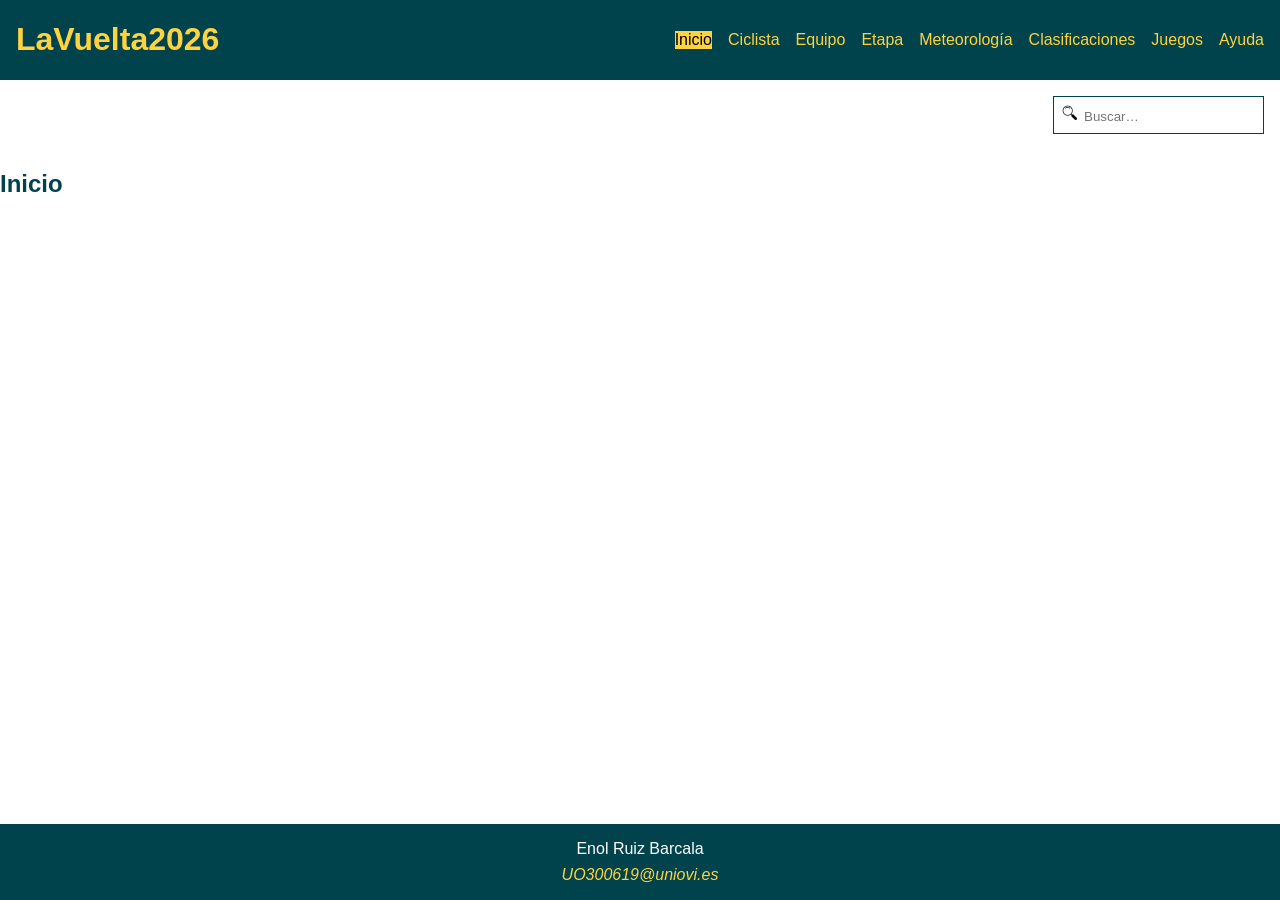
<file: index.html>
<!DOCTYPE HTML>

<html lang="es">
<head>
    <meta charset="UTF-8" />
    <title>LaVuelta2026</title>

    <meta name="author" content="Enol Ruiz Barcala" />
    <meta name="description" content="Documento index.html del proyecto LaVuelta2026" />
    
    <meta name ="viewport" content ="width=device-width, initial-scale=1.0" />

    <link rel="stylesheet" type="text/css" href="estilo/estilo.css" />
    <link rel="stylesheet" type="text/css" href="estilo/layout.css" />

    <link rel="icon" href="multimedia/favicon.ico" />

    <script src="https://code.jquery.com/jquery-3.7.1.min.js" integrity="sha256-/JqT3SQfawRcv/BIHPThkBvs0OEvtFFmqPF/lYI/Cxo=" crossorigin="anonymous"></script>

    <script src="js/menu.js" defer></script>
    <script src="js/buscador.js" defer></script>
    <script src="js/carrusel.js" defer></script>
</head>

<body>
    <header>
        <h1><a href="index.html" title="Página principal de LaVuelta2026">LaVuelta2026</a></h1>
        <button type="button" aria-label="Abrir menú de navegación" aria-expanded="false">☰</button>
        <nav>
            <a href="index.html" aria-current="page" title="Página principal de LaVuelta2026">Inicio</a>
            <a href="ciclista.html" title="Información sobre el ciclista">Ciclista</a>
            <a href="equipo.html" title="Información sobre el equipo">Equipo</a>
            <a href="etapa.html" title="Información sobre la etapa">Etapa</a>
            <a href="meteorologia.html" title="Previsión meteorológica de la etapa">Meteorología</a>
            <a href="clasificaciones.html" title="Clasificaciones de LaVuelta2026">Clasificaciones</a>
            <a href="juegos.html" title="Juegos sobre LaVuelta2026">Juegos</a>
            <a href="ayuda.html" title="Ayuda para usar el sitio web">Ayuda</a>
        </nav>
    </header>

    <search aria-label="Buscador">
        <label for="busqueda"><img src="multimedia/buscador.png" alt="icono lupa" width="16" height="16" /></label>
        <input type="search" id="busqueda" aria-label="Buscar" placeholder="Buscar…" />
    </search>

    <main>
        <h2>Inicio</h2>
    </main>

    <footer>
        <p>Enol Ruiz Barcala</p>
        <address>
            <a href="mailto:UO300619@uniovi.es">UO300619@uniovi.es</a>
        </address>
    </footer>
</body>
</html>
</file>
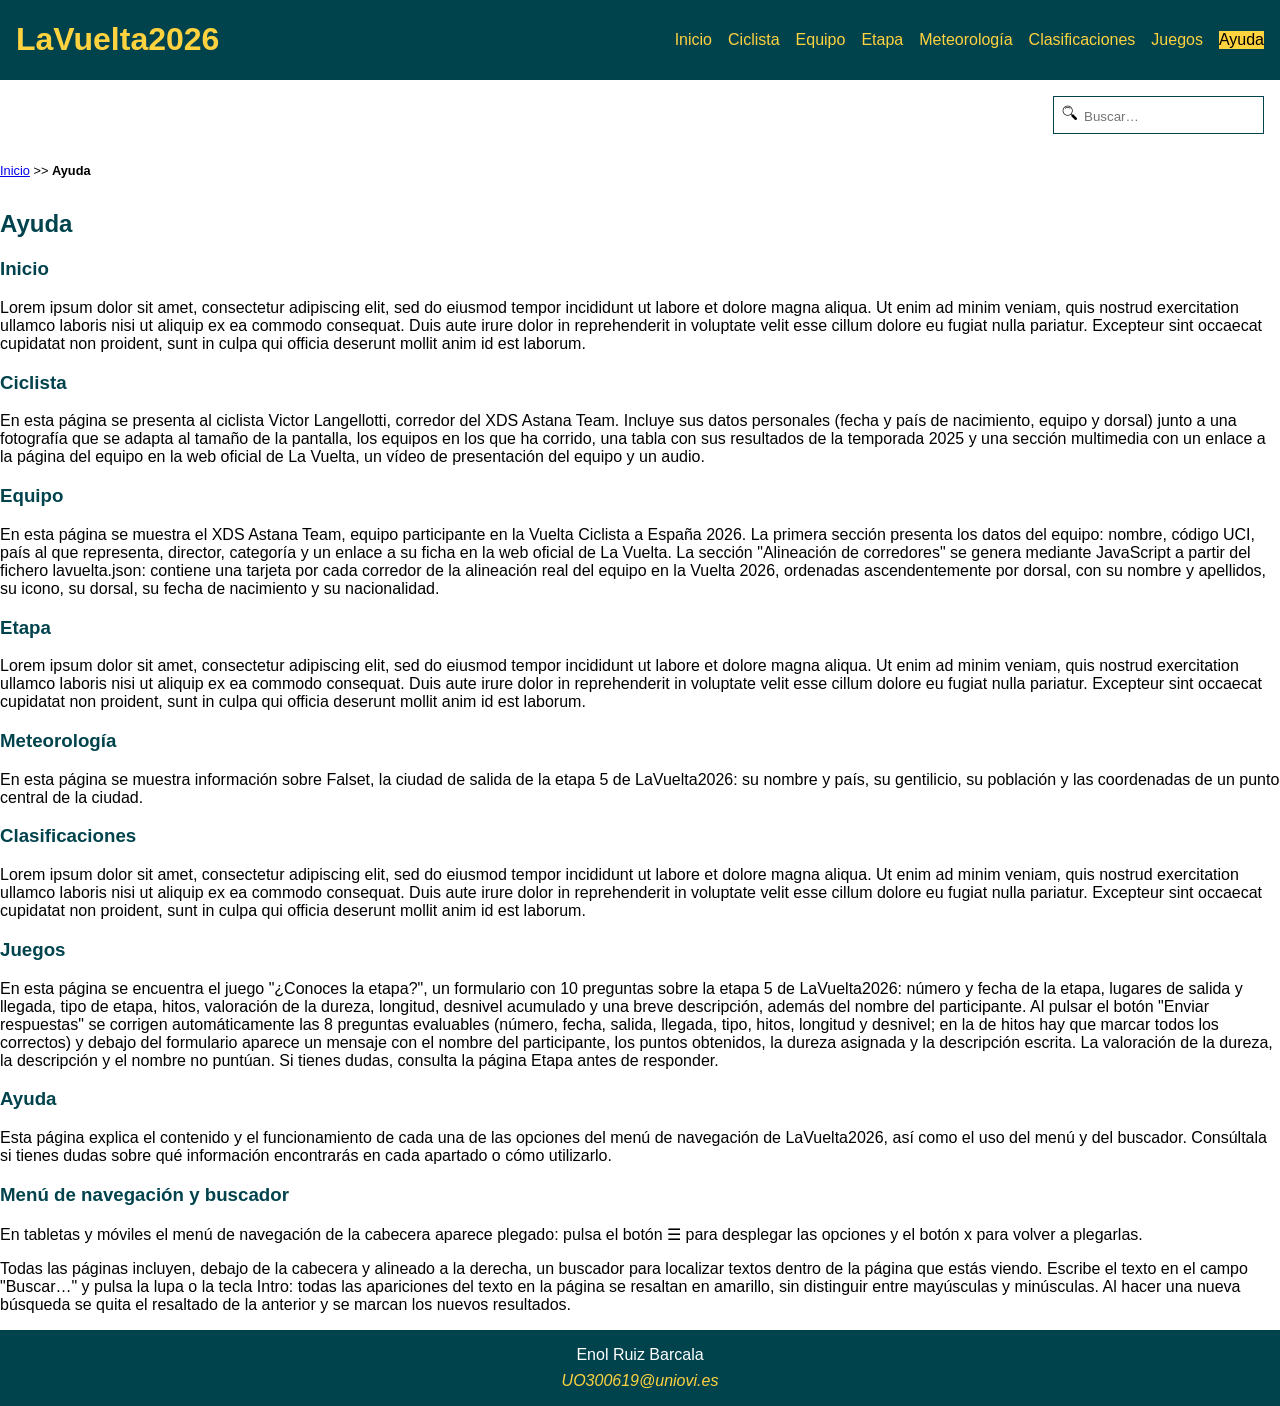
<file: ayuda.html>
<!DOCTYPE HTML>

<html lang="es">
<head>
    <meta charset="UTF-8" />
    <title>LaVuelta2026:Ayuda</title>

    <meta name="author" content="Enol Ruiz Barcala" />
    <meta name="description" content="Documento ayuda.html del proyecto LaVuelta2026" />
   
    <meta name ="viewport" content ="width=device-width, initial-scale=1.0" />

    <link rel="stylesheet" type="text/css" href="estilo/estilo.css" />
    <link rel="stylesheet" type="text/css" href="estilo/layout.css" />

    <link rel="icon" href="multimedia/favicon.ico" />

    <script src="https://code.jquery.com/jquery-3.7.1.min.js" integrity="sha256-/JqT3SQfawRcv/BIHPThkBvs0OEvtFFmqPF/lYI/Cxo=" crossorigin="anonymous"></script>

    <script src="js/menu.js" defer></script>
    <script src="js/buscador.js" defer></script>
</head>

<body>
    <header>
        <h1><a href="index.html" title="Página principal de LaVuelta2026">LaVuelta2026</a></h1>
        <button type="button" aria-label="Abrir menú de navegación" aria-expanded="false">☰</button>
        <nav>
            <a href="index.html" title="Página principal de LaVuelta2026">Inicio</a>
            <a href="ciclista.html" title="Información sobre el ciclista">Ciclista</a>
            <a href="equipo.html" title="Información sobre el equipo">Equipo</a>
            <a href="etapa.html" title="Información sobre la etapa">Etapa</a>
            <a href="meteorologia.html" title="Previsión meteorológica de la etapa">Meteorología</a>
            <a href="clasificaciones.html" title="Clasificaciones de LaVuelta2026">Clasificaciones</a>
            <a href="juegos.html" title="Juegos sobre LaVuelta2026">Juegos</a>
            <a href="ayuda.html" aria-current="page" title="Ayuda para usar el sitio web">Ayuda</a>
        </nav>
    </header>

    <search aria-label="Buscador">
        <label for="busqueda"><img src="multimedia/buscador.png" alt="icono lupa" width="16" height="16" /></label>
        <input type="search" id="busqueda" aria-label="Buscar" placeholder="Buscar…" />
    </search>

    <nav aria-label="migas">
        <ol>
            <li><a href="index.html" title="Página principal de LaVuelta2026">Inicio</a></li>
            <li>>></li>
            <li>Ayuda</li>
        </ol>
    </nav>

    <main>
        <h2>Ayuda</h2>

        <section>
            <h3>Inicio</h3>
            <p>Lorem ipsum dolor sit amet, consectetur adipiscing elit, sed do eiusmod tempor incididunt ut labore et dolore magna aliqua. Ut enim ad minim veniam, quis nostrud exercitation ullamco laboris nisi ut aliquip ex ea commodo consequat. Duis aute irure dolor in reprehenderit in voluptate velit esse cillum dolore eu fugiat nulla pariatur. Excepteur sint occaecat cupidatat non proident, sunt in culpa qui officia deserunt mollit anim id est laborum.</p>
        </section>

        <section>
            <h3>Ciclista</h3>
            <p>En esta página se presenta al ciclista Victor Langellotti, corredor del XDS Astana Team. Incluye sus datos personales (fecha y país de nacimiento, equipo y dorsal) junto a una fotografía que se adapta al tamaño de la pantalla, los equipos en los que ha corrido, una tabla con sus resultados de la temporada 2025 y una sección multimedia con un enlace a la página del equipo en la web oficial de La Vuelta, un vídeo de presentación del equipo y un audio.</p>
        </section>

        <section>
            <h3>Equipo</h3>
            <p>En esta página se muestra el XDS Astana Team, equipo participante en la Vuelta Ciclista a España 2026. La primera sección presenta los datos del equipo: nombre, código UCI, país al que representa, director, categoría y un enlace a su ficha en la web oficial de La Vuelta. La sección "Alineación de corredores" se genera mediante JavaScript a partir del fichero lavuelta.json: contiene una tarjeta por cada corredor de la alineación real del equipo en la Vuelta 2026, ordenadas ascendentemente por dorsal, con su nombre y apellidos, su icono, su dorsal, su fecha de nacimiento y su nacionalidad.</p>
        </section>

        <section>
            <h3>Etapa</h3>
            <p>Lorem ipsum dolor sit amet, consectetur adipiscing elit, sed do eiusmod tempor incididunt ut labore et dolore magna aliqua. Ut enim ad minim veniam, quis nostrud exercitation ullamco laboris nisi ut aliquip ex ea commodo consequat. Duis aute irure dolor in reprehenderit in voluptate velit esse cillum dolore eu fugiat nulla pariatur. Excepteur sint occaecat cupidatat non proident, sunt in culpa qui officia deserunt mollit anim id est laborum.</p>
        </section>

        <section>
            <h3>Meteorología</h3>
            <p>En esta página se muestra información sobre Falset, la ciudad de salida de la etapa 5 de LaVuelta2026: su nombre y país, su gentilicio, su población y las coordenadas de un punto central de la ciudad.</p>
        </section>

        <section>
            <h3>Clasificaciones</h3>
            <p>Lorem ipsum dolor sit amet, consectetur adipiscing elit, sed do eiusmod tempor incididunt ut labore et dolore magna aliqua. Ut enim ad minim veniam, quis nostrud exercitation ullamco laboris nisi ut aliquip ex ea commodo consequat. Duis aute irure dolor in reprehenderit in voluptate velit esse cillum dolore eu fugiat nulla pariatur. Excepteur sint occaecat cupidatat non proident, sunt in culpa qui officia deserunt mollit anim id est laborum.</p>
        </section>

        <section>
            <h3>Juegos</h3>
            <p>En esta página se encuentra el juego "¿Conoces la etapa?", un formulario con 10 preguntas sobre la etapa 5 de LaVuelta2026: número y fecha de la etapa, lugares de salida y llegada, tipo de etapa, hitos, valoración de la dureza, longitud, desnivel acumulado y una breve descripción, además del nombre del participante. Al pulsar el botón "Enviar respuestas" se corrigen automáticamente las 8 preguntas evaluables (número, fecha, salida, llegada, tipo, hitos, longitud y desnivel; en la de hitos hay que marcar todos los correctos) y debajo del formulario aparece un mensaje con el nombre del participante, los puntos obtenidos, la dureza asignada y la descripción escrita. La valoración de la dureza, la descripción y el nombre no puntúan. Si tienes dudas, consulta la página Etapa antes de responder.</p>
        </section>

        <section>
            <h3>Ayuda</h3>
            <p>Esta página explica el contenido y el funcionamiento de cada una de las opciones del menú de navegación de LaVuelta2026, así como el uso del menú y del buscador. Consúltala si tienes dudas sobre qué información encontrarás en cada apartado o cómo utilizarlo.</p>
        </section>

        <section>
            <h3>Menú de navegación y buscador</h3>
            <p>En tabletas y móviles el menú de navegación de la cabecera aparece plegado: pulsa el botón ☰ para desplegar las opciones y el botón x para volver a plegarlas.</p>
            <p>Todas las páginas incluyen, debajo de la cabecera y alineado a la derecha, un buscador para localizar textos dentro de la página que estás viendo. Escribe el texto en el campo "Buscar…" y pulsa la lupa o la tecla Intro: todas las apariciones del texto en la página se resaltan en amarillo, sin distinguir entre mayúsculas y minúsculas. Al hacer una nueva búsqueda se quita el resaltado de la anterior y se marcan los nuevos resultados.</p>
        </section>
    </main>

    <footer>
        <p>Enol Ruiz Barcala</p>
        <address>
            <a href="mailto:UO300619@uniovi.es">UO300619@uniovi.es</a>
        </address>
    </footer>
</body>
</html>
</file>
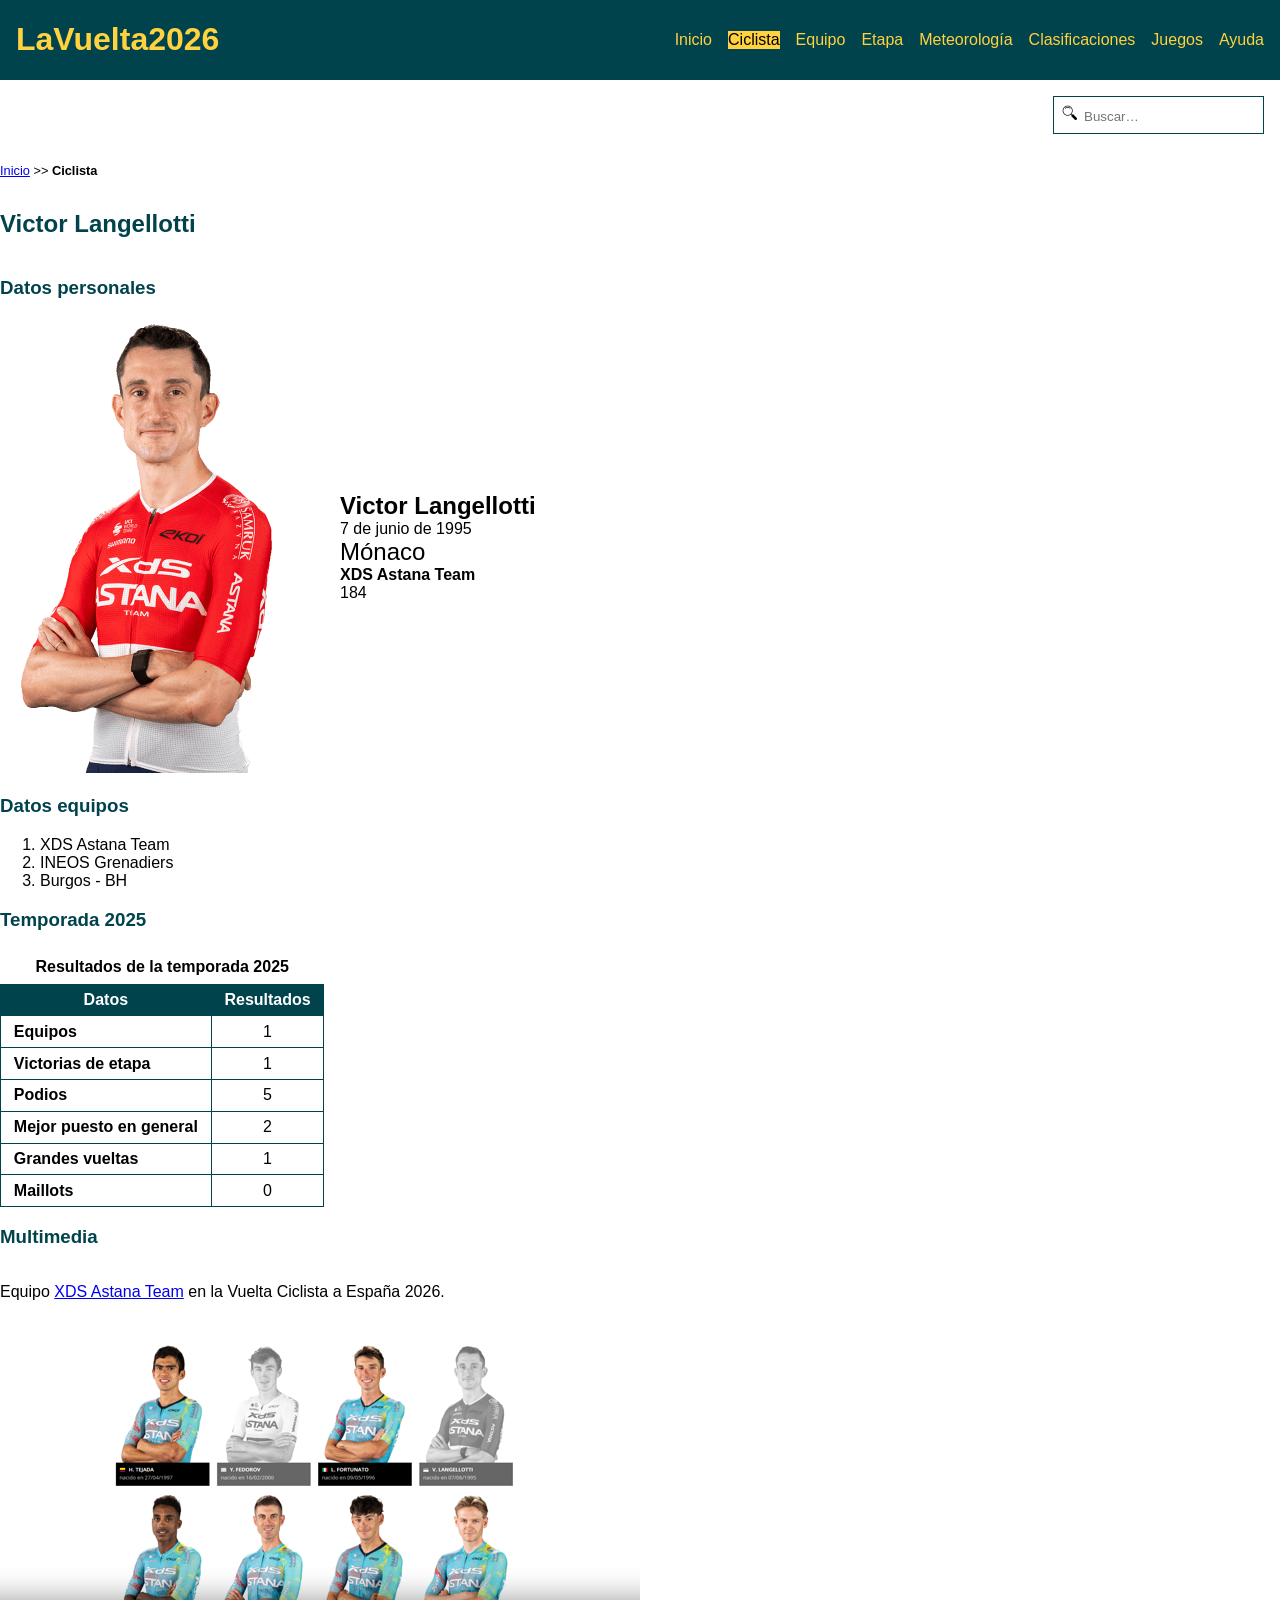
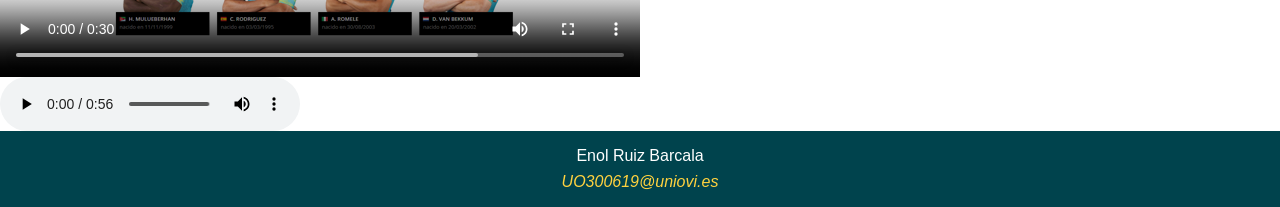
<file: ciclista.html>
<!DOCTYPE HTML>

<html lang="es">
<head>
    <meta charset="UTF-8" />
    <title>LaVuelta2026:Ciclista</title>

    <meta name="author" content="Enol Ruiz Barcala" />
    <meta name="description" content="Documento ciclista.html del proyecto LaVuelta2026" />
    
    <meta name ="viewport" content ="width=device-width, initial-scale=1.0" />

    <link rel="stylesheet" type="text/css" href="estilo/estilo.css" />
    <link rel="stylesheet" type="text/css" href="estilo/layout.css" />

    <link rel="icon" href="multimedia/favicon.ico" />

    <script src="https://code.jquery.com/jquery-3.7.1.min.js" integrity="sha256-/JqT3SQfawRcv/BIHPThkBvs0OEvtFFmqPF/lYI/Cxo=" crossorigin="anonymous"></script>

    <script src="js/menu.js" defer></script>
    <script src="js/buscador.js" defer></script>
</head>

<body>
    <header>
        <h1><a href="index.html" title="Página principal de LaVuelta2026">LaVuelta2026</a></h1>
        <button type="button" aria-label="Abrir menú de navegación" aria-expanded="false">☰</button>
        <nav>
            <a href="index.html" title="Página principal de LaVuelta2026">Inicio</a>
            <a href="ciclista.html" aria-current="page" title="Información sobre el ciclista">Ciclista</a>
            <a href="equipo.html" title="Información sobre el equipo">Equipo</a>
            <a href="etapa.html" title="Información sobre la etapa">Etapa</a>
            <a href="meteorologia.html" title="Previsión meteorológica de la etapa">Meteorología</a>
            <a href="clasificaciones.html" title="Clasificaciones de LaVuelta2026">Clasificaciones</a>
            <a href="juegos.html" title="Juegos sobre LaVuelta2026">Juegos</a>
            <a href="ayuda.html" title="Ayuda para usar el sitio web">Ayuda</a>
        </nav>
    </header>

    <search aria-label="Buscador">
        <label for="busqueda"><img src="multimedia/buscador.png" alt="icono lupa" width="16" height="16" /></label>
        <input type="search" id="busqueda" aria-label="Buscar" placeholder="Buscar…" />
    </search>

    <nav aria-label="migas">
        <ol>
            <li><a href="index.html" title="Página principal de LaVuelta2026">Inicio</a></li>
            <li>>></li>
            <li>Ciclista</li>
        </ol>
    </nav>

    <main>
        <h2>Victor Langellotti</h2>

        <section>
            <h3>Datos personales</h3>
            <ul>
                <li>Victor Langellotti</li>
                <li>7 de junio de 1995</li>
                <li>Mónaco</li>
                <li>XDS Astana Team</li>
                <li>184</li>
            </ul>
            <picture>
                <source srcset="multimedia/victor-movil.png" media="(max-width: 768px)" width="150" height="228" />
                <source srcset="multimedia/victor-tablet.png" media="(max-width: 1024px)" width="225" height="341" />
                <img src="multimedia/victor.png" width="300" height="455" alt="Fotografía del ciclista Victor Langellotti con el maillot del XDS Astana Team" />
            </picture>
        </section>

        <section>
            <h3>Datos equipos</h3>
            <ol>
                <li>XDS Astana Team</li>
                <li>INEOS Grenadiers</li>
                <li>Burgos - BH</li>
            </ol>
        </section>

        <section>
            <h3>Temporada 2025</h3>
            <table>
                <caption>Resultados de la temporada 2025</caption>
                <tr>
                    <th scope="col" id="datos">Datos</th>
                    <th scope="col" id="resultados">Resultados</th>
                </tr>
                <tr>
                    <th scope="row" id="equipos">Equipos</th>
                    <td headers="resultados equipos">1</td>
                </tr>
                <tr>
                    <th scope="row" id="victorias">Victorias de etapa</th>
                    <td headers="resultados victorias">1</td>
                </tr>
                <tr>
                    <th scope="row" id="podios">Podios</th>
                    <td headers="resultados podios">5</td>
                </tr>
                <tr>
                    <th scope="row" id="mejor-general">Mejor puesto en general</th>
                    <td headers="resultados mejor-general">2</td>
                </tr>
                <tr>
                    <th scope="row" id="grandes-vueltas">Grandes vueltas</th>
                    <td headers="resultados grandes-vueltas">1</td>
                </tr>
                <tr>
                    <th scope="row" id="maillots">Maillots</th>
                    <td headers="resultados maillots">0</td>
                </tr>
            </table>
        </section>

        <section>
            <h3>Multimedia</h3>
            <p>Equipo <a href="https://www.lavuelta.es/es/equipo/XAT/xds-astana-team" title="Página del XDS Astana Team en la web oficial de La Vuelta">XDS Astana Team</a> en la Vuelta Ciclista a España 2026.</p>
            <video controls poster="multimedia/XDSAstana.png">
                <source src="multimedia/presentacionEquipos.webm" type="video/webm" />
                <source src="multimedia/presentacionEquipos.mp4" type="video/mp4" />
            </video>
            <audio controls>
                <source src="multimedia/AudioAstana.mp3" type="audio/mpeg" />
                <source src="multimedia/AudioAstana.wav" type="audio/wav" />
            </audio>
        </section>
    </main>

    <footer>
        <p>Enol Ruiz Barcala</p>
        <address>
            <a href="mailto:UO300619@uniovi.es">UO300619@uniovi.es</a>
        </address>
    </footer>
</body>
</html>
</file>
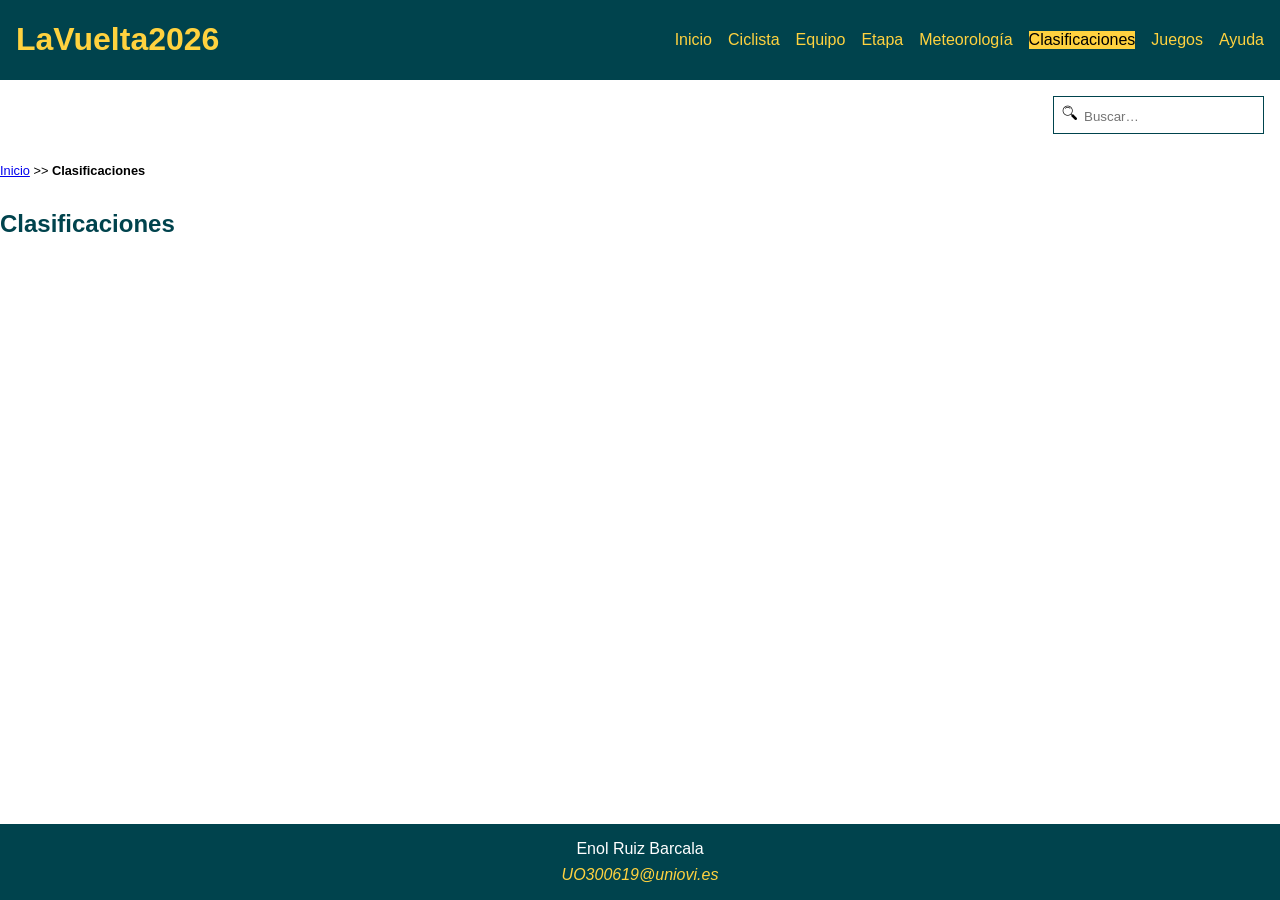
<file: clasificaciones.html>
<!DOCTYPE HTML>

<html lang="es">
<head>
    <meta charset="UTF-8" />
    <title>LaVuelta2026: Clasificaciones</title>

    <meta name="author" content="Enol Ruiz Barcala" />
    <meta name="description" content="Documento clasificaciones.html del proyecto LaVuelta2026" />

    <meta name ="viewport" content ="width=device-width, initial-scale=1.0" />

    <link rel="stylesheet" type="text/css" href="estilo/estilo.css" />
    <link rel="stylesheet" type="text/css" href="estilo/layout.css" />

    <link rel="icon" href="multimedia/favicon.ico" />

    <script src="https://code.jquery.com/jquery-3.7.1.min.js" integrity="sha256-/JqT3SQfawRcv/BIHPThkBvs0OEvtFFmqPF/lYI/Cxo=" crossorigin="anonymous"></script>

    <script src="js/menu.js" defer></script>
    <script src="js/buscador.js" defer></script>
</head>

<body>
    <header>
        <h1><a href="index.html" title="Página principal de LaVuelta2026">LaVuelta2026</a></h1>
        <button type="button" aria-label="Abrir menú de navegación" aria-expanded="false">☰</button>
        <nav>
            <a href="index.html" title="Página principal de LaVuelta2026">Inicio</a>
            <a href="ciclista.html" title="Información sobre el ciclista">Ciclista</a>
            <a href="equipo.html" title="Información sobre el equipo">Equipo</a>
            <a href="etapa.html" title="Información sobre la etapa">Etapa</a>
            <a href="meteorologia.html" title="Previsión meteorológica de la etapa">Meteorología</a>
            <a href="clasificaciones.html" aria-current="page" title="Clasificaciones de LaVuelta2026">Clasificaciones</a>
            <a href="juegos.html" title="Juegos sobre LaVuelta2026">Juegos</a>
            <a href="ayuda.html" title="Ayuda para usar el sitio web">Ayuda</a>
        </nav>
    </header>

    <search aria-label="Buscador">
        <label for="busqueda"><img src="multimedia/buscador.png" alt="icono lupa" width="16" height="16" /></label>
        <input type="search" id="busqueda" aria-label="Buscar" placeholder="Buscar…" />
    </search>

    <nav aria-label="migas">
        <ol>
            <li><a href="index.html" title="Página principal de LaVuelta2026">Inicio</a></li>
            <li>>></li>
            <li>Clasificaciones</li>
        </ol>
    </nav>

    <main>
        <h2>Clasificaciones</h2>
    </main>

    <footer>
        <p>Enol Ruiz Barcala</p>
        <address>
            <a href="mailto:UO300619@uniovi.es">UO300619@uniovi.es</a>
        </address>
    </footer>
</body>
</html>
</file>
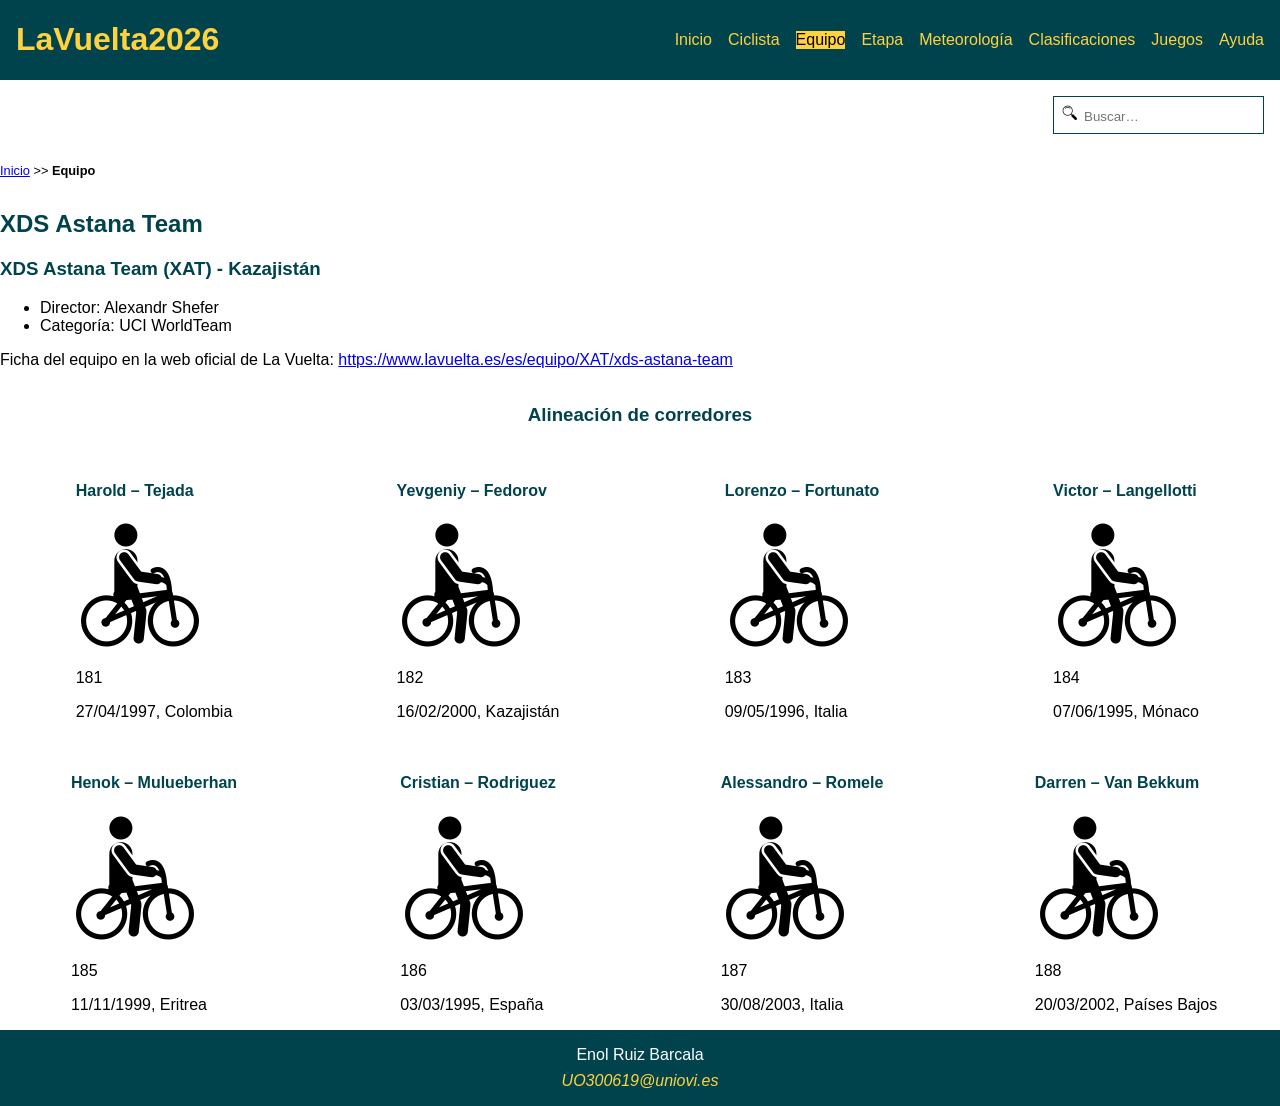
<file: equipo.html>
<!DOCTYPE HTML>

<html lang="es">
<head>
    <meta charset="UTF-8" />
    <title>LaVuelta2026: Equipo</title>

    <meta name="author" content="Enol Ruiz Barcala" />
    <meta name="description" content="Documento equipo.html del proyecto LaVuelta2026" />
    
    <meta name ="viewport" content ="width=device-width, initial-scale=1.0" />

    <link rel="stylesheet" type="text/css" href="estilo/estilo.css" />
    <link rel="stylesheet" type="text/css" href="estilo/layout.css" />

    <link rel="icon" href="multimedia/favicon.ico" />

    <script src="https://code.jquery.com/jquery-3.7.1.min.js" integrity="sha256-/JqT3SQfawRcv/BIHPThkBvs0OEvtFFmqPF/lYI/Cxo=" crossorigin="anonymous"></script>

    <script src="js/equipo.js" defer></script>
    <script src="js/menu.js" defer></script>
    <script src="js/buscador.js" defer></script>
</head>

<body>
    <header>
        <h1><a href="index.html" title="Página principal de LaVuelta2026">LaVuelta2026</a></h1>
        <button type="button" aria-label="Abrir menú de navegación" aria-expanded="false">☰</button>
        <nav>
            <a href="index.html" title="Página principal de LaVuelta2026">Inicio</a>
            <a href="ciclista.html" title="Información sobre el ciclista">Ciclista</a>
            <a href="equipo.html" aria-current="page" title="Información sobre el equipo">Equipo</a>
            <a href="etapa.html" title="Información sobre la etapa">Etapa</a>
            <a href="meteorologia.html" title="Previsión meteorológica de la etapa">Meteorología</a>
            <a href="clasificaciones.html" title="Clasificaciones de LaVuelta2026">Clasificaciones</a>
            <a href="juegos.html" title="Juegos sobre LaVuelta2026">Juegos</a>
            <a href="ayuda.html" title="Ayuda para usar el sitio web">Ayuda</a>
        </nav>
    </header>

    <search aria-label="Buscador">
        <label for="busqueda"><img src="multimedia/buscador.png" alt="icono lupa" width="16" height="16" /></label>
        <input type="search" id="busqueda" aria-label="Buscar" placeholder="Buscar…" />
    </search>

    <nav aria-label="migas">
        <ol>
            <li><a href="index.html" title="Página principal de LaVuelta2026">Inicio</a></li>
            <li>>></li>
            <li>Equipo</li>
        </ol>
    </nav>

    <main>
        <h2>XDS Astana Team</h2>

        <section>
            <h3>Alineación de corredores</h3>
        </section>
    </main>

    <footer>
        <p>Enol Ruiz Barcala</p>
        <address>
            <a href="mailto:UO300619@uniovi.es">UO300619@uniovi.es</a>
        </address>
    </footer>
</body>
</html>
</file>
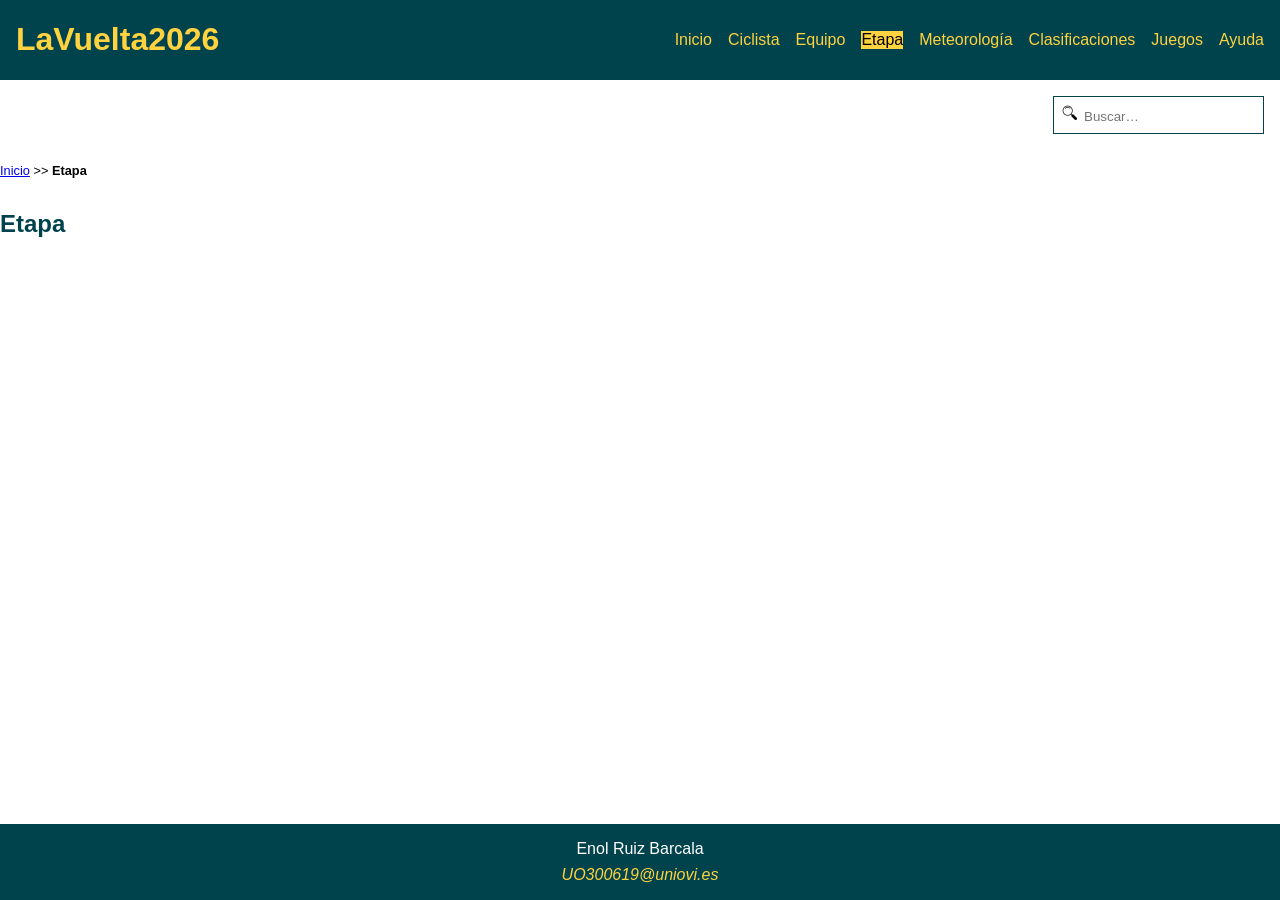
<file: etapa.html>
<!DOCTYPE HTML>

<html lang="es">
<head>
    <meta charset="UTF-8" />
    <title>LaVuelta2026: Etapa</title>

    <meta name="author" content="Enol Ruiz Barcala" />
    <meta name="description" content="Documento etapa.html del proyecto LaVuelta2026" />
    
    <meta name ="viewport" content ="width=device-width, initial-scale=1.0" />

    <link rel="stylesheet" type="text/css" href="estilo/estilo.css" />
    <link rel="stylesheet" type="text/css" href="estilo/layout.css" />

    <link rel="icon" href="multimedia/favicon.ico" />

    <script src="https://code.jquery.com/jquery-3.7.1.min.js" integrity="sha256-/JqT3SQfawRcv/BIHPThkBvs0OEvtFFmqPF/lYI/Cxo=" crossorigin="anonymous"></script>

    <script src="js/menu.js" defer></script>
    <script src="js/buscador.js" defer></script>
</head>

<body>
    <header>
        <h1><a href="index.html" title="Página principal de LaVuelta2026">LaVuelta2026</a></h1>
        <button type="button" aria-label="Abrir menú de navegación" aria-expanded="false">☰</button>
        <nav>
            <a href="index.html" title="Página principal de LaVuelta2026">Inicio</a>
            <a href="ciclista.html" title="Información sobre el ciclista">Ciclista</a>
            <a href="equipo.html" title="Información sobre el equipo">Equipo</a>
            <a href="etapa.html" aria-current="page" title="Información sobre la etapa">Etapa</a>
            <a href="meteorologia.html" title="Previsión meteorológica de la etapa">Meteorología</a>
            <a href="clasificaciones.html" title="Clasificaciones de LaVuelta2026">Clasificaciones</a>
            <a href="juegos.html" title="Juegos sobre LaVuelta2026">Juegos</a>
            <a href="ayuda.html" title="Ayuda para usar el sitio web">Ayuda</a>
        </nav>
    </header>

    <search aria-label="Buscador">
        <label for="busqueda"><img src="multimedia/buscador.png" alt="icono lupa" width="16" height="16" /></label>
        <input type="search" id="busqueda" aria-label="Buscar" placeholder="Buscar…" />
    </search>

    <nav aria-label="migas">
        <ol>
            <li><a href="index.html" title="Página principal de LaVuelta2026">Inicio</a></li>
            <li>>></li>
            <li>Etapa</li>
        </ol>
    </nav>

    <main>
        <h2>Etapa</h2>
    </main>

    <footer>
        <p>Enol Ruiz Barcala</p>
        <address>
            <a href="mailto:UO300619@uniovi.es">UO300619@uniovi.es</a>
        </address>
    </footer>
</body>
</html>
</file>
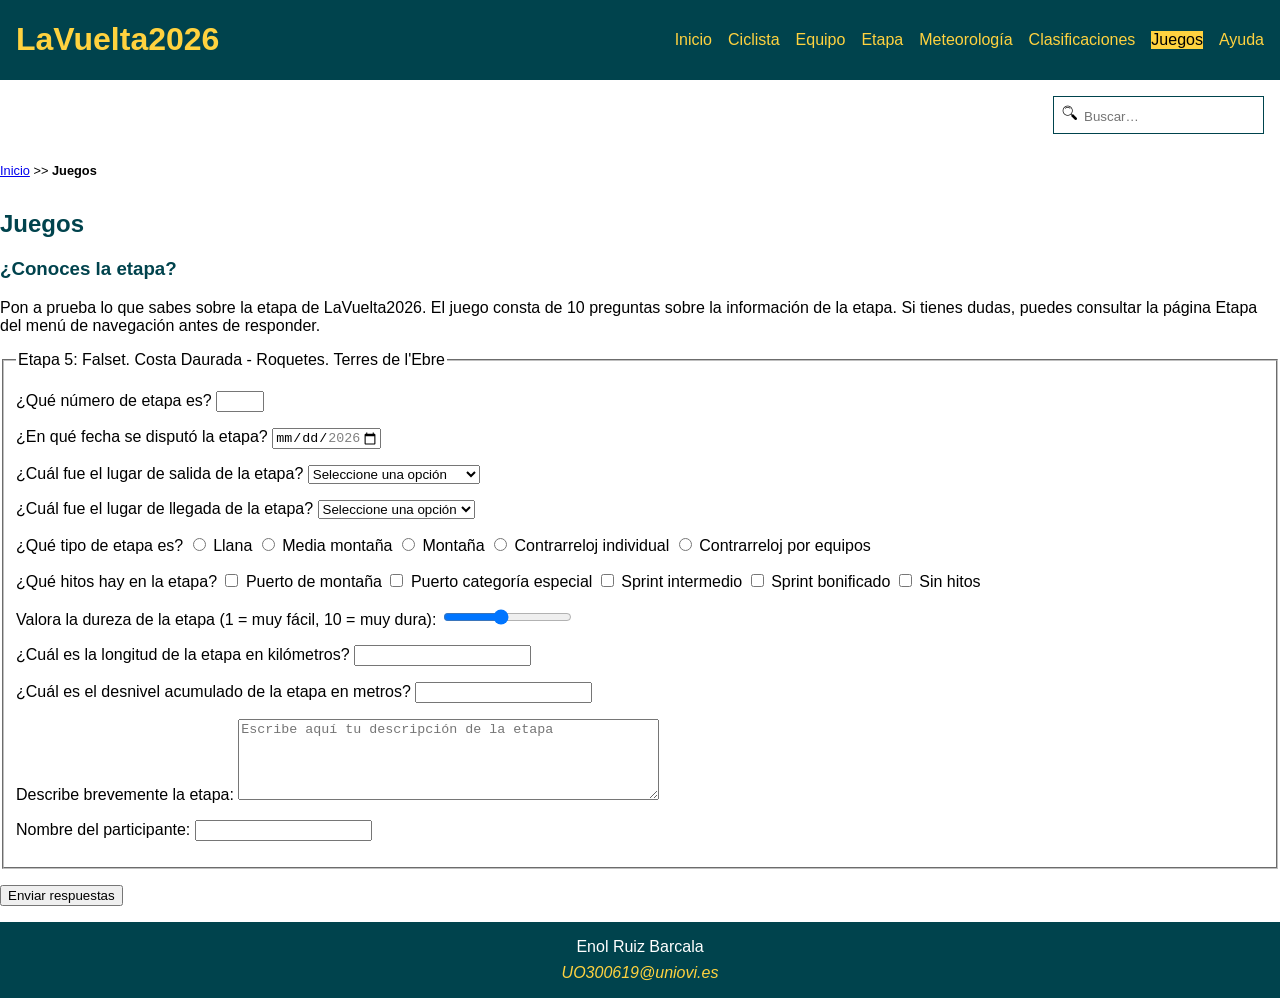
<file: juegos.html>
<!DOCTYPE HTML>

<html lang="es">
<head>
    <meta charset="UTF-8" />
    <title>LaVuelta2026: Juegos</title>

    <meta name="author" content="Enol Ruiz Barcala" />
    <meta name="description" content="Documento juegos.html del proyecto LaVuelta2026" />
   
    <meta name ="viewport" content ="width=device-width, initial-scale=1.0" />

    <link rel="stylesheet" type="text/css" href="estilo/estilo.css" />
    <link rel="stylesheet" type="text/css" href="estilo/layout.css" />

    <link rel="icon" href="multimedia/favicon.ico" />

    <script src="https://code.jquery.com/jquery-3.7.1.min.js" integrity="sha256-/JqT3SQfawRcv/BIHPThkBvs0OEvtFFmqPF/lYI/Cxo=" crossorigin="anonymous"></script>

    <script src="js/formulario.js" defer></script>
    <script src="js/menu.js" defer></script>
    <script src="js/buscador.js" defer></script>
</head>

<body>
    <header>
        <h1><a href="index.html" title="Página principal de LaVuelta2026">LaVuelta2026</a></h1>
        <button type="button" aria-label="Abrir menú de navegación" aria-expanded="false">☰</button>
        <nav>
            <a href="index.html" title="Página principal de LaVuelta2026">Inicio</a>
            <a href="ciclista.html" title="Información sobre el ciclista">Ciclista</a>
            <a href="equipo.html" title="Información sobre el equipo">Equipo</a>
            <a href="etapa.html" title="Información sobre la etapa">Etapa</a>
            <a href="meteorologia.html" title="Previsión meteorológica de la etapa">Meteorología</a>
            <a href="clasificaciones.html" title="Clasificaciones de LaVuelta2026">Clasificaciones</a>
            <a href="juegos.html" aria-current="page" title="Juegos sobre LaVuelta2026">Juegos</a>
            <a href="ayuda.html" title="Ayuda para usar el sitio web">Ayuda</a>
        </nav>
    </header>

    <search aria-label="Buscador">
        <label for="busqueda"><img src="multimedia/buscador.png" alt="icono lupa" width="16" height="16" /></label>
        <input type="search" id="busqueda" aria-label="Buscar" placeholder="Buscar…" />
    </search>

    <nav aria-label="migas">
        <ol>
            <li><a href="index.html" title="Página principal de LaVuelta2026">Inicio</a></li>
            <li>>></li>
            <li>Juegos</li>
        </ol>
    </nav>

    <main>
        <h2>Juegos</h2>

        <section>
            <h3>¿Conoces la etapa?</h3>
            <p>Pon a prueba lo que sabes sobre la etapa de LaVuelta2026. El juego consta de 10 preguntas sobre la información de la etapa. Si tienes dudas, puedes consultar la página Etapa del menú de navegación antes de responder.</p>
            <form>
                <fieldset>
                    <legend>Etapa 5: Falset. Costa Daurada - Roquetes. Terres de l'Ebre</legend>
                    <p>
                        <label for="numeroEtapa">¿Qué número de etapa es?</label>
                        <input type="number" id="numeroEtapa" name="numero-etapa" min="1" max="21" />
                    </p>
                    <p>
                        <label for="fechaEtapa">¿En qué fecha se disputó la etapa?</label>
                        <input type="date" id="fechaEtapa" name="fecha" min="2026-08-22" max="2026-09-13" />
                    </p>
                    <p>
                        <label for="salidaEtapa">¿Cuál fue el lugar de salida de la etapa?</label>
                        <select id="salidaEtapa" name="salida" required>
                            <option value="">Seleccione una opción</option>
                            <option>Mónaco</option>
                            <option>Gruissan</option>
                            <option>Andorra la Vella</option>
                            <option>Falset</option>
                            <option>Alcossebre</option>
                            <option>Vall d'Alba</option>
                            <option>Puçol</option>
                            <option>Villajoyosa</option>
                            <option>Alcaraz</option>
                            <option>Cartagena</option>
                            <option>Vera</option>
                            <option>Almuñécar</option>
                            <option>Jaén</option>
                            <option>Palma del Río</option>
                            <option>Cortegana</option>
                            <option>Dos Hermanas</option>
                            <option>El Puerto de Santa María</option>
                            <option>Vélez-Málaga</option>
                            <option>La Calahorra</option>
                            <option>Granada</option>
                        </select>
                    </p>
                    <p>
                        <label for="llegadaEtapa">¿Cuál fue el lugar de llegada de la etapa?</label>
                        <select id="llegadaEtapa" name="llegada" required>
                            <option value="">Seleccione una opción</option>
                            <option>Mónaco</option>
                            <option>Manosque</option>
                            <option>Font-Romeu</option>
                            <option>Andorra la Vella</option>
                            <option>Roquetes</option>
                            <option>Castellón</option>
                            <option>Aramón Valdelinares</option>
                            <option>Xeraco</option>
                            <option>Alto de Aitana</option>
                            <option>Elche de la Sierra</option>
                            <option>Lorca</option>
                            <option>Calar Alto</option>
                            <option>Loja</option>
                            <option>Sierra de la Pandera</option>
                            <option>Córdoba</option>
                            <option>Palos de la Frontera</option>
                            <option>Sevilla</option>
                            <option>Jerez de la Frontera</option>
                            <option>Peñas Blancas</option>
                            <option>Collado del Alguacil</option>
                            <option>Granada</option>
                        </select>
                    </p>
                    <p>
                        ¿Qué tipo de etapa es?
                        <input type="radio" id="tipoLlana" name="tipo" value="llana" />
                        <label for="tipoLlana">Llana</label>
                        <input type="radio" id="tipoMediaMontana" name="tipo" value="mediaMontana" />
                        <label for="tipoMediaMontana">Media montaña</label>
                        <input type="radio" id="tipoMontana" name="tipo" value="montana" />
                        <label for="tipoMontana">Montaña</label>
                        <input type="radio" id="tipoCRI" name="tipo" value="contrarrelojIndividual" />
                        <label for="tipoCRI">Contrarreloj individual</label>
                        <input type="radio" id="tipoCRE" name="tipo" value="contrarrelojEquipos" />
                        <label for="tipoCRE">Contrarreloj por equipos</label>
                    </p>
                    <p>
                        ¿Qué hitos hay en la etapa?
                        <input type="checkbox" id="hitoPuerto" name="hitos" value="puertoMontana" />
                        <label for="hitoPuerto">Puerto de montaña</label>
                        <input type="checkbox" id="hitoPuertoEspecial" name="hitos" value="puertoEspecial" />
                        <label for="hitoPuertoEspecial">Puerto categoría especial</label>
                        <input type="checkbox" id="hitoSprintIntermedio" name="hitos" value="sprintIntermedio" />
                        <label for="hitoSprintIntermedio">Sprint intermedio</label>
                        <input type="checkbox" id="hitoSprintBonificado" name="hitos" value="sprintBonificado" />
                        <label for="hitoSprintBonificado">Sprint bonificado</label>
                        <input type="checkbox" id="hitoNinguno" name="hitos" value="sinHitos" />
                        <label for="hitoNinguno">Sin hitos</label>
                    </p>
                    <p>
                        <label for="durezaEtapa">Valora la dureza de la etapa (1 = muy fácil, 10 = muy dura):</label>
                        <input type="range" id="durezaEtapa" name="dureza" min="1" max="10" step="1" value="5" />
                    </p>
                    <p>
                        <label for="longitudEtapa">¿Cuál es la longitud de la etapa en kilómetros?</label>
                        <input type="number" id="longitudEtapa" name="longitud" min="0" step="0.1" />
                    </p>
                    <p>
                        <label for="desnivelEtapa">¿Cuál es el desnivel acumulado de la etapa en metros?</label>
                        <input type="number" id="desnivelEtapa" name="desnivel" min="0" step="1" />
                    </p>
                    <p>
                        <label for="descripcionEtapa">Describe brevemente la etapa:</label>
                        <textarea id="descripcionEtapa" name="descripcion" rows="5" cols="50" maxlength="500" placeholder="Escribe aquí tu descripción de la etapa"></textarea>
                    </p>
                    <p>
                        <label for="nombreParticipante">Nombre del participante:</label>
                        <input type="text" id="nombreParticipante" name="usuario" maxlength="100" autocomplete="name" />
                    </p>
                </fieldset>
                <p>
                    <button type="submit">Enviar respuestas</button>
                </p>
            </form>
        </section>
    </main>

    <footer>
        <p>Enol Ruiz Barcala</p>
        <address>
            <a href="mailto:UO300619@uniovi.es">UO300619@uniovi.es</a>
        </address>
    </footer>
</body>
</html>
</file>
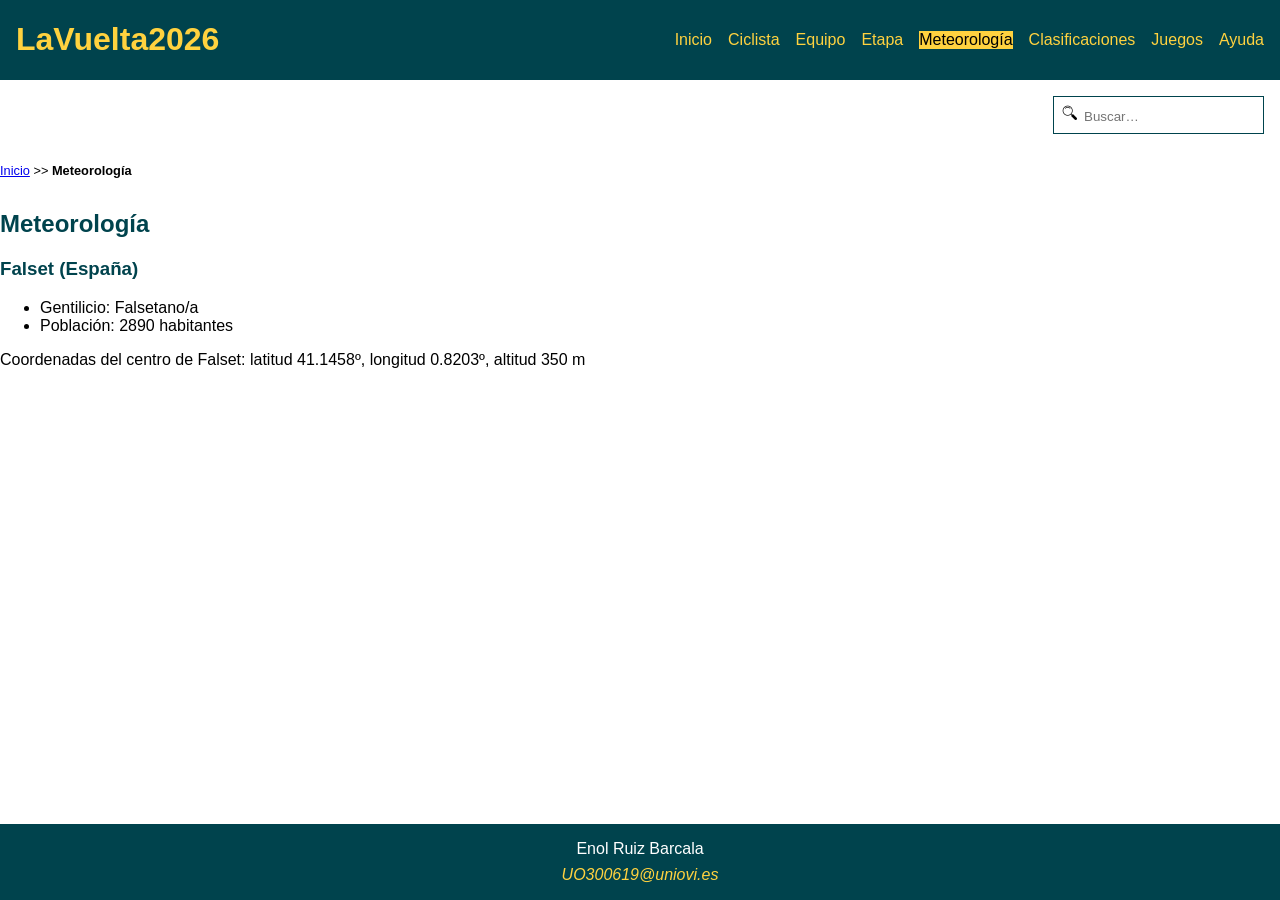
<file: meteorologia.html>
<!DOCTYPE HTML>

<html lang="es">
<head>
    <meta charset="UTF-8" />
    <title>LaVuelta2026: Meteo</title>

    <meta name="author" content="Enol Ruiz Barcala" />
    <meta name="description" content="Documento meteorologia.html del proyecto LaVuelta2026" />
    
    <meta name ="viewport" content ="width=device-width, initial-scale=1.0" />

    <link rel="stylesheet" type="text/css" href="estilo/estilo.css" />
    <link rel="stylesheet" type="text/css" href="estilo/layout.css" />

    <link rel="icon" href="multimedia/favicon.ico" />

    <script src="https://code.jquery.com/jquery-3.7.1.min.js" integrity="sha256-/JqT3SQfawRcv/BIHPThkBvs0OEvtFFmqPF/lYI/Cxo=" crossorigin="anonymous"></script>

    <script src="js/ciudad.js" defer></script>
    <script src="js/menu.js" defer></script>
    <script src="js/buscador.js" defer></script>
</head>

<body>
    <header>
        <h1><a href="index.html" title="Página principal de LaVuelta2026">LaVuelta2026</a></h1>
        <button type="button" aria-label="Abrir menú de navegación" aria-expanded="false">☰</button>
        <nav>
            <a href="index.html" title="Página principal de LaVuelta2026">Inicio</a>
            <a href="ciclista.html" title="Información sobre el ciclista">Ciclista</a>
            <a href="equipo.html" title="Información sobre el equipo">Equipo</a>
            <a href="etapa.html" title="Información sobre la etapa">Etapa</a>
            <a href="meteorologia.html" aria-current="page" title="Previsión meteorológica de la etapa">Meteorología</a>
            <a href="clasificaciones.html" title="Clasificaciones de LaVuelta2026">Clasificaciones</a>
            <a href="juegos.html" title="Juegos sobre LaVuelta2026">Juegos</a>
            <a href="ayuda.html" title="Ayuda para usar el sitio web">Ayuda</a>
        </nav>
    </header>

    <search aria-label="Buscador">
        <label for="busqueda"><img src="multimedia/buscador.png" alt="icono lupa" width="16" height="16" /></label>
        <input type="search" id="busqueda" aria-label="Buscar" placeholder="Buscar…" />
    </search>

    <nav aria-label="migas">
        <ol>
            <li><a href="index.html" title="Página principal de LaVuelta2026">Inicio</a></li>
            <li>>></li>
            <li>Meteorología</li>
        </ol>
    </nav>

    <main>
        <h2>Meteorología</h2>
    </main>

    <footer>
        <p>Enol Ruiz Barcala</p>
        <address>
            <a href="mailto:UO300619@uniovi.es">UO300619@uniovi.es</a>
        </address>
    </footer>
</body>
</html>
</file>
<file: estilo/estilo.css>
/* ***************************************/
/*             LaVuelta2026              */
/*          Estilos generales            */
/* ***************************************/
/*    DATOS ESTUDIANTE                   */
/* --------------------------------------*/
/*  Nombre y Apellidos: Enol Ruiz Barcala */
/*  Correo electrónico (uniovi): UO300619@uniovi.es */
/*  Grupo de laboratorio: 5              */
/* ***************************************/

/* Gama cromática
   Color principal (#00434D)
     o Contraste de 10.99:1 con color blanco
     o Contraste de 7.61:1 con color secundario
   Color secundario (#FFD23F)
     o Contraste de 14.54:1 con color negro
     o Contraste de 7.61:1 con color principal
   Color blanco (#FFFFFF)
     o Contraste de 21.00:1 con color negro
   Color negro (#000000)
     o Contraste de 21.00:1 con color blanco
*/

/* Especificidad: 010 */
:root {
    --color-principal: #00434D;
    --color-secundario: #FFD23F;
    --color-negro: #000000;
    --color-blanco: #FFFFFF;
}

/* Especificidad: 001 */
body {
    font-family: Verdana, Geneva, sans-serif;
    color: var(--color-negro);
    background-color: var(--color-blanco);
}

/* Especificidad: 001, 001 */
header,
footer {
    color: var(--color-blanco);
    background-color: var(--color-principal);
}

/* Especificidad: 002, 002 */
header a,
footer a {
    color: var(--color-secundario); /*ADVERTENCIA: color de fondo heredado de header y footer --color-principal */
    text-decoration: none;
}

/* Especificidad: 001, 001, 001, 001, 001 */
h2,
h3,
h4,
h5,
h6 {
    color: var(--color-principal); /*ADVERTENCIA: color de fondo heredado de body --color-blanco */
}

/* Especificidad: 012 */
header a[aria-current="page"] {
    color: var(--color-negro);
    background-color: var(--color-secundario);
}

/* Especificidad: 003 */
search + nav > ol {
    font-size: 0.8em;
    list-style: none;
    padding-left: 0;
}

/* Especificidad: 004 */
search + nav > ol > li {
    display: inline;
}

/* Especificidad: 014 */
search + nav > ol > li:last-child {
    font-weight: bold;
}

/* Especificidad: 011 */
input[type="search"] {
    border: none;
}

/* Especificidad: 014 */
section:has(picture) > ul > li:first-child {
    font-size: 1.5em;
    font-weight: bold;
}

/* Especificidad: 014 */
section:has(picture) > ul > li:nth-child(3) {
    font-size: 1.5em;
}

/* Especificidad: 014 */
section:has(picture) > ul > li:nth-child(4) {
    font-weight: bold;
}

/* Especificidad: 001 */
table {
    border-collapse: collapse;
}

/* Especificidad: 001 */
caption {
    font-weight: bold;
    padding: 0.5em;
}

/* Especificidad: 001, 001 */
th,
td {
    border: 1px solid var(--color-principal);
    padding: 0.4em 0.8em;
}

/* Especificidad: 011 */
th[scope="col"] {
    color: var(--color-blanco);
    background-color: var(--color-principal);
}

/* Especificidad: 011 */
th[scope="row"] {
    text-align: left;
}

/* Especificidad: 001 */
td {
    text-align: center;
}
</file>
<file: estilo/layout.css>
/* ***************************************/
/*           LaVuelta2026                */
/*          Estilos layout               */
/* ***************************************/
/*    DATOS ESTUDIANTE                   */
/* --------------------------------------*/
/*  Nombre y Apellidos: Enol Ruiz Barcala */
/*  Correo electrónico (uniovi): UO300619@uniovi.es */
/*  Grupo de laboratorio: 5              */
/* ***************************************/




/* Especificidad: 002 */
section:has(picture) {
    display: flex;
    flex-wrap: wrap;
    align-items: center;
}

/* Especificidad: 003 */
section:has(picture) > h3 {
    flex-basis: 100%;
}

/* Especificidad: 003 */
section:has(picture) > picture {
    order: 1;
}

/* Especificidad: 003 */
section:has(picture) > ul {
    order: 2;
    list-style: none;
}

/* Especificidad: 002 */
section:has(video) {
    display: flex;
    flex-direction: column;
    align-items: flex-start;
}

/* Especificidad: 003 */
section:has(article + article) {
    display: grid;
    grid-template-columns: repeat(4, 1fr);
    justify-items: center;
    align-items: center;
    gap: 1em;
}

/* Especificidad: 004 */
section:has(article + article) > h3 {
    grid-column: 1 / -1;
}

/* Especificidad: 001 */
body {
    margin: 0;
    min-height: 100vh;
    display: grid;
    grid-template-areas:
        "cabecera"
        "buscador"
        "migas"
        "contenido"
        "pie";
    grid-template-rows: auto auto auto 1fr auto;
    grid-template-columns: minmax(0, 1fr);
}

/* Especificidad: 001 */
header {
    grid-area: cabecera;
    display: flex;
    justify-content: space-between;
    align-items: center;
    padding: 0 1em;
}

/* Especificidad: 002 */
header > button {
    display: none;
}

/* Especificidad: 002 */
header > nav {
    display: flex;
    flex-wrap: wrap;
    gap: 1em;
}

/* Especificidad: 001 */
search {
    grid-area: buscador;
    justify-self: end;
    padding: 0.5em;
    margin: 1em 1em 1em 0;
    border: 1px solid var(--color-principal);
}

/* Especificidad: 003 */
body > search + nav {
    grid-area: migas;
}

/* Especificidad: 001 */
main {
    grid-area: contenido;
}

/* Especificidad: 001 */
footer {
    grid-area: pie;
    display: flex;
    flex-direction: column;
    justify-content: center;
    align-items: center;
    gap: 0.5em;
    padding: 1em;
}

/* Especificidad: 002 */
footer > p {
    margin: 0;
}

/* ***************************************/
/*   Adaptabilidad: tabletas (<=1024px)  */
/* ***************************************/
@media screen and (max-width: 1024px) {

    /* Especificidad: 003 */
    section:has(article + article) {
        grid-template-columns: repeat(2, 1fr); /*ADVERTENCIA: redefinición de la propiedad con valor original repeat(4, 1fr) */
    }

    /* Especificidad: 001 */
    header {
        flex-direction: column;
    }

    /* Especificidad: 002 */
    header > button {
        display: block; /*ADVERTENCIA: redefinición de la propiedad con valor original none */
        margin-bottom: 1em;
    }

    /* Especificidad: 002 */
    header > nav {
        align-self: stretch;
        display: none; /*ADVERTENCIA: redefinición de la propiedad con valor original flex */
    }

    /* Especificidad: 011 */
    nav.abierto {
        display: flex;
        flex-direction: column;
        gap: 1em;
    }

    /* Especificidad: 003 */
    header > nav > a {
        flex-grow: 1;
        text-align: center;
    }

    /* Especificidad: 003 */
    body > search + nav {
        display: none;
    }

    /* Especificidad: 001, 001, 001 */
    img,
    video,
    audio {
        max-width: 100%;
        height: auto;
    }

    /* Especificidad: 001 */
    fieldset {
        min-width: 0;
    }

    /* Especificidad: 001 */
    textarea {
        box-sizing: border-box;
        max-width: 100%;
    }
}

/* ***************************************/
/*   Adaptabilidad: móviles (<=768px)    */
/* ***************************************/
@media screen and (max-width: 768px) {

    /* Especificidad: 003 */
    section:has(article + article) {
        grid-template-columns: 1fr; /*ADVERTENCIA: redefinición de la propiedad con valor original repeat(4, 1fr) */
    }

    /* Especificidad: 002 */
    header > button {
        display: block; /*ADVERTENCIA: redefinición de la propiedad con valor original none */
        margin-bottom: 1em;/*ADVERTENCIA: redefinición de la propiedad con valor original 1em */
    }

    /* Especificidad: 002 */
    header > nav {
        flex-direction: column;
        display: none; /*ADVERTENCIA: redefinición de la propiedad con valor original flex */
    }

    /* Especificidad: 011 */
    nav.abierto {
        display: flex; /*ADVERTENCIA: redefinición de la propiedad con valor original flex */    
        flex-direction: column; /*ADVERTENCIA: redefinición de la propiedad con valor original column */
        gap: 1em; /*ADVERTENCIA: redefinición de la propiedad con valor original 1em */
    }

    /* Especificidad: 003 */
    article h2 + img {
        width: 100%;
    }
}
</file>
